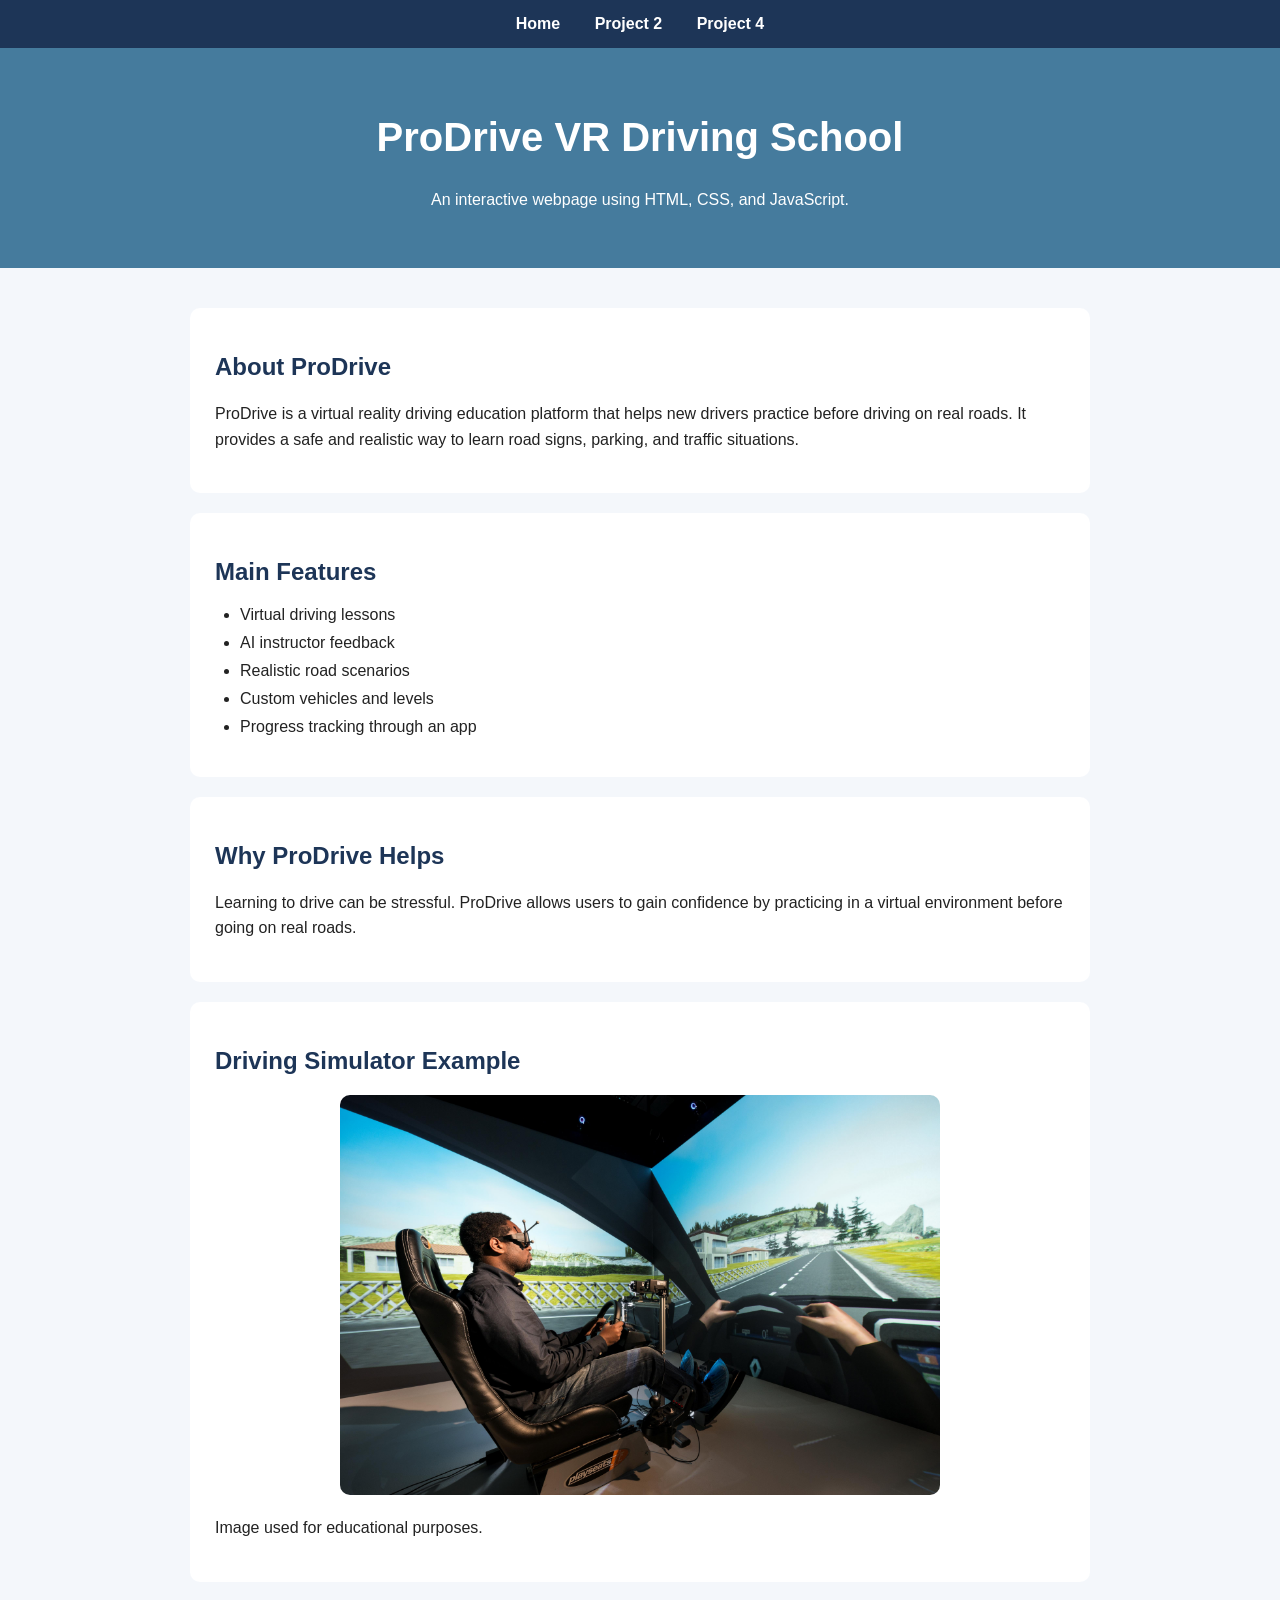
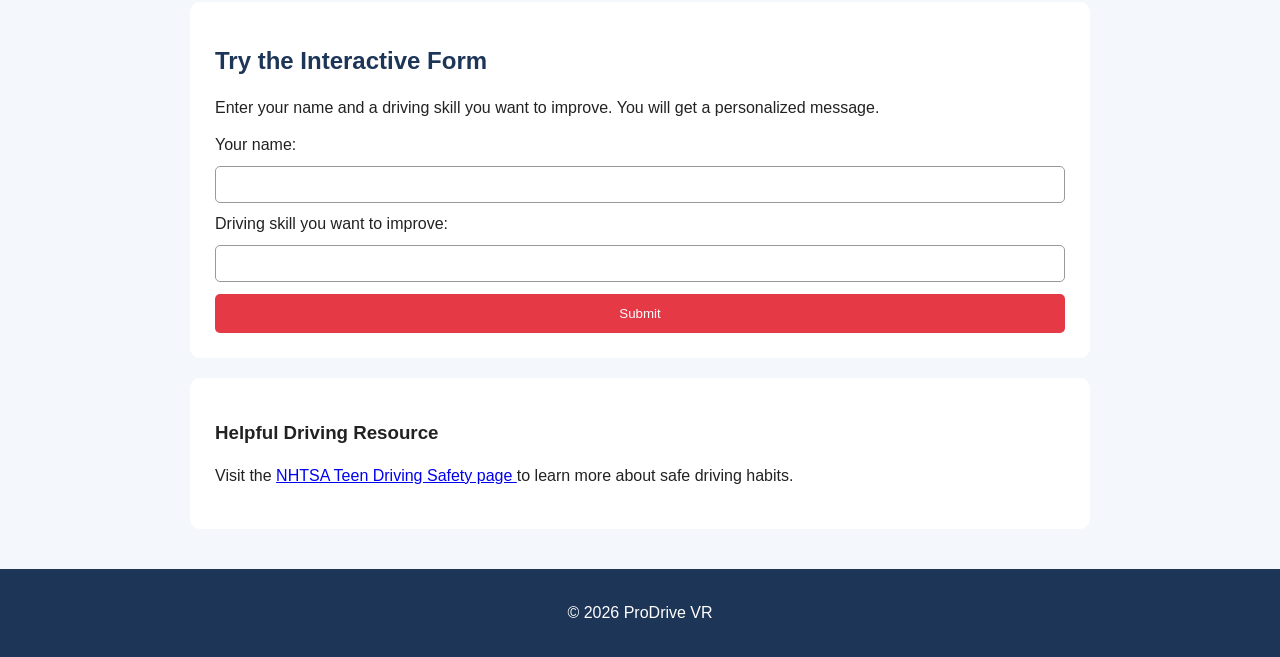
<file: project4.html>
<!DOCTYPE html>
<html lang="en">
<head>
    <meta charset="UTF-8">
    <meta name="viewport" content="width=device-width, initial-scale=1.0">
    <title>Project 4 - ProDrive VR</title>
    <link rel="stylesheet" href="../css/styles.css">
</head>
<body>

    <nav>
        <a href="../index.html">Home</a>
        <a href="../html/project2.html">Project 2</a>
        <a href="project4.html">Project 4</a>
    </nav>

    <header>
        <h1>ProDrive VR Driving School</h1>
        <p>An interactive webpage using HTML, CSS, and JavaScript.</p>
    </header>

    <main>

        <section>
            <h2>About ProDrive</h2>
            <p>
                ProDrive is a virtual reality driving education platform that helps new drivers
                practice before driving on real roads. It provides a safe and realistic way to
                learn road signs, parking, and traffic situations.
            </p>
        </section>

        <section>
            <h2>Main Features</h2>
            <ul>
                <li>Virtual driving lessons</li>
                <li>AI instructor feedback</li>
                <li>Realistic road scenarios</li>
                <li>Custom vehicles and levels</li>
                <li>Progress tracking through an app</li>
            </ul>
        </section>

        <section>
            <h2>Why ProDrive Helps</h2>
            <p>
                Learning to drive can be stressful. ProDrive allows users to gain confidence
                by practicing in a virtual environment before going on real roads.
            </p>
        </section>

        <section>
            <h2>Driving Simulator Example</h2>
           <img src="images/prodrive.jpg" alt="Person using a driving simulator with immersive virtual road display">
            <p>Image used for educational purposes.</p>
        </section>

        <section>
            <h2>Try the Interactive Form</h2>
            <p>
                Enter your name and a driving skill you want to improve.
                You will get a personalized message.
            </p>

            <form id="greetingForm">
                <label for="name">Your name:</label>
                <input type="text" id="name" required>

                <label for="goal">Driving skill you want to improve:</label>
                <input type="text" id="goal" required>

                <button type="submit">Submit</button>
            </form>

            <div id="messageBox"></div>
        </section>

        <section>
            <h3>Helpful Driving Resource</h3>
            <p>
                Visit the
                <a href="https://www.nhtsa.gov/road-safety/teen-driving" target="_blank">
                    NHTSA Teen Driving Safety page
                </a>
                to learn more about safe driving habits.
            </p>
        </section>

    </main>

    <footer>
        <p>&copy; 2026 ProDrive VR</p>
    </footer>

    <script src="../js/script.js"></script>

</body>
</html>
</file>
<file: css/styles.css>
body {
    background-color: #f4f7fb;
    font-family: Arial, sans-serif;
    margin: 0;
    color: #222;
}

nav {
    background-color: #1d3557;
    padding: 15px;
    text-align: center;
}

nav a {
    color: white;
    text-decoration: none;
    margin: 0 15px;
    font-weight: bold;
}

nav a:hover {
    color: #a8dadc;
}

header {
    background-color: #457b9d;
    color: white;
    text-align: center;
    padding: 40px 20px;
}

h1 {
    font-size: 2.5rem;
}

h2 {
    color: #1d3557;
}

main {
    max-width: 900px;
    margin: auto;
    padding: 20px;
}

section {
    background-color: white;
    margin: 20px 0;
    padding: 25px;
    border-radius: 10px;
}

p {
    font-size: 1rem;
    line-height: 1.6;
}

ul {
    padding-left: 25px;
}

li {
    margin: 10px 0;
}

img {
    max-width: 100%;
    border-radius: 10px;
}

form {
    display: flex;
    flex-direction: column;
    gap: 12px;
}

input {
    padding: 10px;
    border: 1px solid #999;
    border-radius: 5px;
}

button {
    background-color: #e63946;
    color: white;
    border: none;
    padding: 12px;
    border-radius: 5px;
    cursor: pointer;
}

button:hover {
    background-color: #b71d2a;
}

#messageBox {
    display: none;
    margin-top: 20px;
    padding: 15px;
    background-color: #d8f3dc;
    border-radius: 8px;
}

footer {
    text-align: center;
    background-color: #1d3557;
    color: white;
    padding: 15px;
}

/* Responsive design for phones */
@media screen and (max-width: 600px) {
    nav a {
        display: block;
        margin: 10px 0;
    }

    h1 {
        font-size: 2rem;
    }

    section {
        padding: 15px;
    }
}

img {
    width: 600px;
    max-width: 100%;
    height: auto;
    display: block;
    margin: 20px auto;
    border-radius: 10px;
}
</file>
